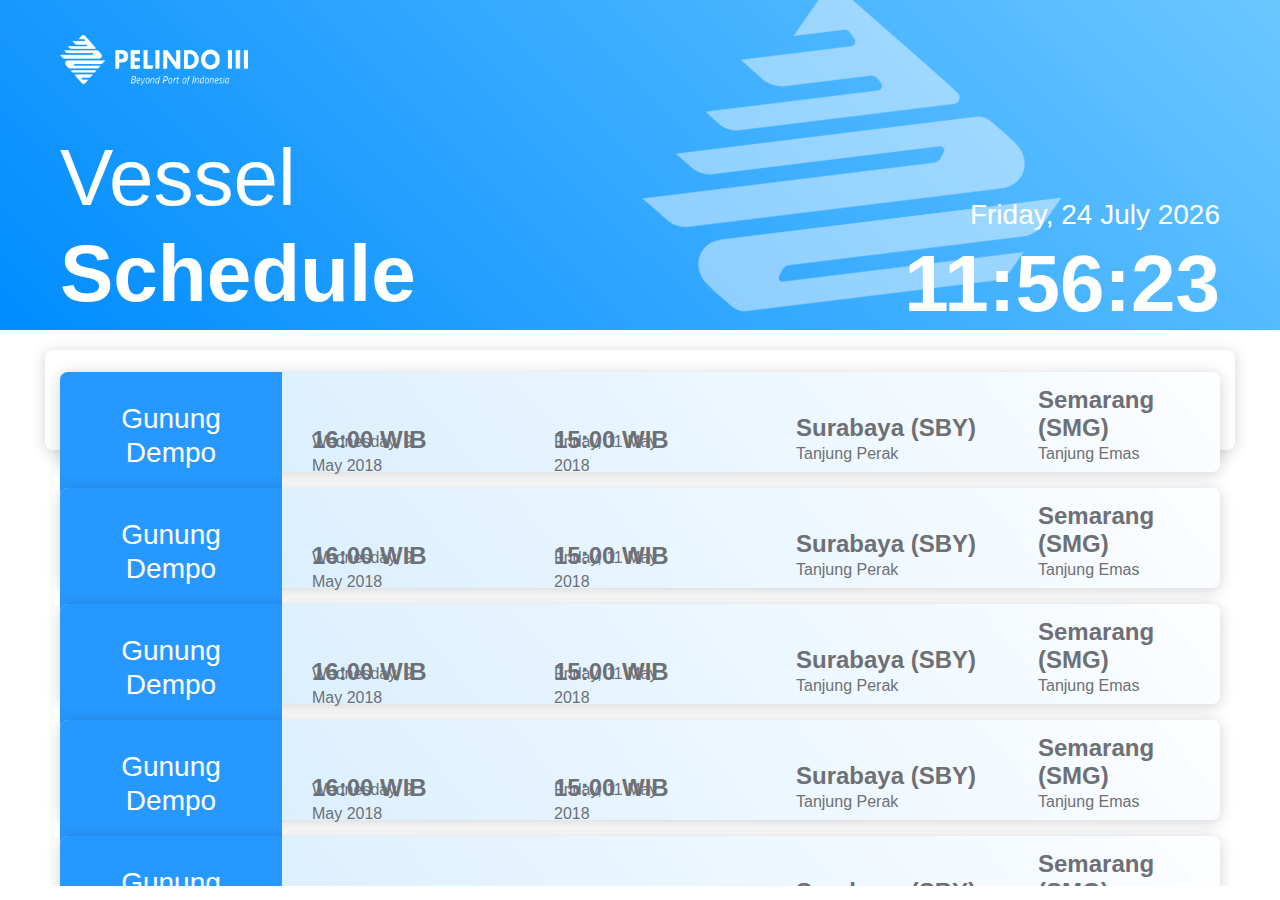
<file: index.html>
<!doctype html>
<html lang="en">
  <head>
    <!-- Required meta tags -->
    <meta charset="utf-8">
    <meta name="viewport" content="width=device-width, initial-scale=1, shrink-to-fit=no">

    <link rel="icon" href="img/favicon.ico"/>

    <!-- Bootstrap CSS -->
    <link rel="stylesheet" href="css/bootstrap.min.css" >

    <title>Vessel Schedule</title>

    <link rel="stylesheet" href="css/custom.css" >

  </head>
  <body onload="startTime()">

    <header>
      <img src="img/lg-p3-w.png" class="bg-p3">
      <div class="container-fluid" style="padding:20px 60px;">
        <div class="row align-items-end">
          <div class="col-md">
            <img src="img/logo-p3-w.png" style="height:50px; position:absolute; top:15px;">
            <h1 class="title">Vessel <strong>Schedule</strong> </h1>
          </div>
          <div class="col-md">
            <div class="text-right date">
              <!-- <label style="font-size:21pt; margin-bottom:-10px;"> Wednesday, 9 May 2018 </label> -->
              <label class="date" id="date"></label>
              <h2 class="clock" id="clock"></h2>
            </div>
          </div>

        </div>
        <div class="row ">
          <div class="card col-md head shadow">
            <div class="card-body head-content">
              <div class="row align-items-end text-center">
                <div class="col-md head-text"><h3 class="head-text-b">Vessel Name</h3></div>
                <div class="col-md head-text"><h3 class="head-text-b">Arrival</h3></div>
                <div class="col-md head-text"><h3 class="head-text-b">Departure</h3></div>
                <div class="col-md head-text"><h3 class="head-text-b">Origin</h3></div>
                <div class="col-md" ><h3 class="head-text-b">Destination</h3></div>

              </div>

            </div>
          </div>
        </div>

      </div>

    </header>

    <div class="container-fluid cn-scrolls" >
      <div class="row cn-scroll  align-items-center" id="autoscroll">
        <div class="col-md">

          <div class="card col-md shadow grad-blue cn-card">
            <div class="card-body cn-card-bd">

              <div class="row align-items-center">
                <div class="col-md text-center vessel-name">
                  <h3>Gunung Dempo</h3>
                </div>
                <div class="col-md cn-row">
                  <h4 class="cn-row-in"><b>16:00 WIB</b></h4>
                  <span>Wednesday, 9 May 2018</span>
                </div>
                <div class="col-md cn-row">
                  <h4 class="cn-row-in"><b>15:00 WIB</b></h4>
                  <span>Friday, 11 May 2018</span>
                </div>
                <div class="col-md cn-row">
                  <h4 class="cn-row-in"><b>Surabaya (SBY)</b></h4>
                  <span>Tanjung Perak</span>
                </div>
                <div class="col-md cn-row">
                  <h4 class="cn-row-in"><b>Semarang (SMG)</b></h4>
                  <span>Tanjung Emas</span>
                </div>

              </div>

            </div>
          </div>

          <div class="card col-md shadow grad-blue cn-card">
            <div class="card-body cn-card-bd">

              <div class="row align-items-center">
                <div class="col-md text-center vessel-name">
                  <h3>Gunung Dempo</h3>
                </div>
                <div class="col-md cn-row">
                  <h4 class="cn-row-in"><b>16:00 WIB</b></h4>
                  <span>Wednesday, 9 May 2018</span>
                </div>
                <div class="col-md cn-row">
                  <h4 class="cn-row-in"><b>15:00 WIB</b></h4>
                  <span>Friday, 11 May 2018</span>
                </div>
                <div class="col-md cn-row">
                  <h4 class="cn-row-in"><b>Surabaya (SBY)</b></h4>
                  <span>Tanjung Perak</span>
                </div>
                <div class="col-md cn-row">
                  <h4 class="cn-row-in"><b>Semarang (SMG)</b></h4>
                  <span>Tanjung Emas</span>
                </div>

              </div>

            </div>
          </div>

          <div class="card col-md shadow grad-blue cn-card">
            <div class="card-body cn-card-bd">

              <div class="row align-items-center">
                <div class="col-md text-center vessel-name">
                  <h3>Gunung Dempo</h3>
                </div>
                <div class="col-md cn-row">
                  <h4 class="cn-row-in"><b>16:00 WIB</b></h4>
                  <span>Wednesday, 9 May 2018</span>
                </div>
                <div class="col-md cn-row">
                  <h4 class="cn-row-in"><b>15:00 WIB</b></h4>
                  <span>Friday, 11 May 2018</span>
                </div>
                <div class="col-md cn-row">
                  <h4 class="cn-row-in"><b>Surabaya (SBY)</b></h4>
                  <span>Tanjung Perak</span>
                </div>
                <div class="col-md cn-row">
                  <h4 class="cn-row-in"><b>Semarang (SMG)</b></h4>
                  <span>Tanjung Emas</span>
                </div>

              </div>

            </div>
          </div>

          <div class="card col-md shadow grad-blue cn-card">
            <div class="card-body cn-card-bd">

              <div class="row align-items-center">
                <div class="col-md text-center vessel-name">
                  <h3>Gunung Dempo</h3>
                </div>
                <div class="col-md cn-row">
                  <h4 class="cn-row-in"><b>16:00 WIB</b></h4>
                  <span>Wednesday, 9 May 2018</span>
                </div>
                <div class="col-md cn-row">
                  <h4 class="cn-row-in"><b>15:00 WIB</b></h4>
                  <span>Friday, 11 May 2018</span>
                </div>
                <div class="col-md cn-row">
                  <h4 class="cn-row-in"><b>Surabaya (SBY)</b></h4>
                  <span>Tanjung Perak</span>
                </div>
                <div class="col-md cn-row">
                  <h4 class="cn-row-in"><b>Semarang (SMG)</b></h4>
                  <span>Tanjung Emas</span>
                </div>

              </div>

            </div>
          </div>

          <div class="card col-md shadow grad-blue cn-card">
            <div class="card-body cn-card-bd">

              <div class="row align-items-center">
                <div class="col-md text-center vessel-name">
                  <h3>Gunung Dempo</h3>
                </div>
                <div class="col-md cn-row">
                  <h4 class="cn-row-in"><b>16:00 WIB</b></h4>
                  <span>Wednesday, 9 May 2018</span>
                </div>
                <div class="col-md cn-row">
                  <h4 class="cn-row-in"><b>15:00 WIB</b></h4>
                  <span>Friday, 11 May 2018</span>
                </div>
                <div class="col-md cn-row">
                  <h4 class="cn-row-in"><b>Surabaya (SBY)</b></h4>
                  <span>Tanjung Perak</span>
                </div>
                <div class="col-md cn-row">
                  <h4 class="cn-row-in"><b>Semarang (SMG)</b></h4>
                  <span>Tanjung Emas</span>
                </div>

              </div>

            </div>
          </div>

          <div class="card col-md shadow grad-blue cn-card">
            <div class="card-body cn-card-bd">

              <div class="row align-items-center">
                <div class="col-md text-center vessel-name">
                  <h3>Gunung Dempo</h3>
                </div>
                <div class="col-md cn-row">
                  <h4 class="cn-row-in"><b>16:00 WIB</b></h4>
                  <span>Wednesday, 9 May 2018</span>
                </div>
                <div class="col-md cn-row">
                  <h4 class="cn-row-in"><b>15:00 WIB</b></h4>
                  <span>Friday, 11 May 2018</span>
                </div>
                <div class="col-md cn-row">
                  <h4 class="cn-row-in"><b>Surabaya (SBY)</b></h4>
                  <span>Tanjung Perak</span>
                </div>
                <div class="col-md cn-row">
                  <h4 class="cn-row-in"><b>Semarang (SMG)</b></h4>
                  <span>Tanjung Emas</span>
                </div>

              </div>

            </div>
          </div>

          <div class="card col-md shadow grad-blue cn-card">
            <div class="card-body cn-card-bd">

              <div class="row align-items-center">
                <div class="col-md text-center vessel-name">
                  <h3>Gunung Dempo</h3>
                </div>
                <div class="col-md cn-row">
                  <h4 class="cn-row-in"><b>16:00 WIB</b></h4>
                  <span>Wednesday, 9 May 2018</span>
                </div>
                <div class="col-md cn-row">
                  <h4 class="cn-row-in"><b>15:00 WIB</b></h4>
                  <span>Friday, 11 May 2018</span>
                </div>
                <div class="col-md cn-row">
                  <h4 class="cn-row-in"><b>Surabaya (SBY)</b></h4>
                  <span>Tanjung Perak</span>
                </div>
                <div class="col-md cn-row">
                  <h4 class="cn-row-in"><b>Semarang (SMG)</b></h4>
                  <span>Tanjung Emas</span>
                </div>

              </div>

            </div>
          </div>

          <div class="card col-md shadow grad-blue cn-card">
            <div class="card-body cn-card-bd">

              <div class="row align-items-center">
                <div class="col-md text-center vessel-name">
                  <h3>Gunung Dempo</h3>
                </div>
                <div class="col-md cn-row">
                  <h4 class="cn-row-in"><b>16:00 WIB</b></h4>
                  <span>Wednesday, 9 May 2018</span>
                </div>
                <div class="col-md cn-row">
                  <h4 class="cn-row-in"><b>15:00 WIB</b></h4>
                  <span>Friday, 11 May 2018</span>
                </div>
                <div class="col-md cn-row">
                  <h4 class="cn-row-in"><b>Surabaya (SBY)</b></h4>
                  <span>Tanjung Perak</span>
                </div>
                <div class="col-md cn-row">
                  <h4 class="cn-row-in"><b>Semarang (SMG)</b></h4>
                  <span>Tanjung Emas</span>
                </div>

              </div>

            </div>
          </div>

          <div class="card col-md shadow grad-blue cn-card">
            <div class="card-body cn-card-bd">

              <div class="row align-items-center">
                <div class="col-md text-center vessel-name">
                  <h3>Gunung Dempo</h3>
                </div>
                <div class="col-md cn-row">
                  <h4 class="cn-row-in"><b>16:00 WIB</b></h4>
                  <span>Wednesday, 9 May 2018</span>
                </div>
                <div class="col-md cn-row">
                  <h4 class="cn-row-in"><b>15:00 WIB</b></h4>
                  <span>Friday, 11 May 2018</span>
                </div>
                <div class="col-md cn-row">
                  <h4 class="cn-row-in"><b>Surabaya (SBY)</b></h4>
                  <span>Tanjung Perak</span>
                </div>
                <div class="col-md cn-row">
                  <h4 class="cn-row-in"><b>Semarang (SMG)</b></h4>
                  <span>Tanjung Emas</span>
                </div>

              </div>

            </div>
          </div>

          <div class="card col-md shadow grad-blue cn-card">
            <div class="card-body cn-card-bd">

              <div class="row align-items-center">
                <div class="col-md text-center vessel-name">
                  <h3>Gunung Dempo</h3>
                </div>
                <div class="col-md cn-row">
                  <h4 class="cn-row-in"><b>16:00 WIB</b></h4>
                  <span>Wednesday, 9 May 2018</span>
                </div>
                <div class="col-md cn-row">
                  <h4 class="cn-row-in"><b>15:00 WIB</b></h4>
                  <span>Friday, 11 May 2018</span>
                </div>
                <div class="col-md cn-row">
                  <h4 class="cn-row-in"><b>Surabaya (SBY)</b></h4>
                  <span>Tanjung Perak</span>
                </div>
                <div class="col-md cn-row">
                  <h4 class="cn-row-in"><b>Semarang (SMG)</b></h4>
                  <span>Tanjung Emas</span>
                </div>

              </div>

            </div>
          </div>

          <div class="card col-md shadow grad-blue cn-card">
            <div class="card-body cn-card-bd">

              <div class="row align-items-center">
                <div class="col-md text-center vessel-name">
                  <h3>Gunung Dempo</h3>
                </div>
                <div class="col-md cn-row">
                  <h4 class="cn-row-in"><b>16:00 WIB</b></h4>
                  <span>Wednesday, 9 May 2018</span>
                </div>
                <div class="col-md cn-row">
                  <h4 class="cn-row-in"><b>15:00 WIB</b></h4>
                  <span>Friday, 11 May 2018</span>
                </div>
                <div class="col-md cn-row">
                  <h4 class="cn-row-in"><b>Surabaya (SBY)</b></h4>
                  <span>Tanjung Perak</span>
                </div>
                <div class="col-md cn-row">
                  <h4 class="cn-row-in"><b>Semarang (SMG)</b></h4>
                  <span>Tanjung Emas</span>
                </div>

              </div>

            </div>
          </div>

          <div class="card col-md shadow grad-blue cn-card">
            <div class="card-body cn-card-bd">

              <div class="row align-items-center">
                <div class="col-md text-center vessel-name">
                  <h3>Gunung Dempo</h3>
                </div>
                <div class="col-md cn-row">
                  <h4 class="cn-row-in"><b>16:00 WIB</b></h4>
                  <span>Wednesday, 9 May 2018</span>
                </div>
                <div class="col-md cn-row">
                  <h4 class="cn-row-in"><b>15:00 WIB</b></h4>
                  <span>Friday, 11 May 2018</span>
                </div>
                <div class="col-md cn-row">
                  <h4 class="cn-row-in"><b>Surabaya (SBY)</b></h4>
                  <span>Tanjung Perak</span>
                </div>
                <div class="col-md cn-row">
                  <h4 class="cn-row-in"><b>Semarang (SMG)</b></h4>
                  <span>Tanjung Emas</span>
                </div>

              </div>

            </div>
          </div>

          <div class="card col-md shadow grad-blue cn-card">
            <div class="card-body cn-card-bd">

              <div class="row align-items-center">
                <div class="col-md text-center vessel-name">
                  <h3>Gunung Dempo</h3>
                </div>
                <div class="col-md cn-row">
                  <h4 class="cn-row-in"><b>16:00 WIB</b></h4>
                  <span>Wednesday, 9 May 2018</span>
                </div>
                <div class="col-md cn-row">
                  <h4 class="cn-row-in"><b>15:00 WIB</b></h4>
                  <span>Friday, 11 May 2018</span>
                </div>
                <div class="col-md cn-row">
                  <h4 class="cn-row-in"><b>Surabaya (SBY)</b></h4>
                  <span>Tanjung Perak</span>
                </div>
                <div class="col-md cn-row">
                  <h4 class="cn-row-in"><b>Semarang (SMG)</b></h4>
                  <span>Tanjung Emas</span>
                </div>

              </div>

            </div>
          </div>

        </div>
      </div>
    </div>


    <!-- Optional JavaScript -->
    <!-- jQuery first, then Popper.js, then Bootstrap JS -->
    <script src="js/jquery-3.3.1.min.js"></script>
    <script src="js/bootstrap.min.js"></script>

    <script type="text/javascript" src="js/autoscroll.js"></script>
    <script type="text/javascript">
      $("#autoscroll").scroller('{"delay":3000}');
    </script>
    <script type="text/javascript" src="js/custom.js"></script>

  </body>
</html>
</file>
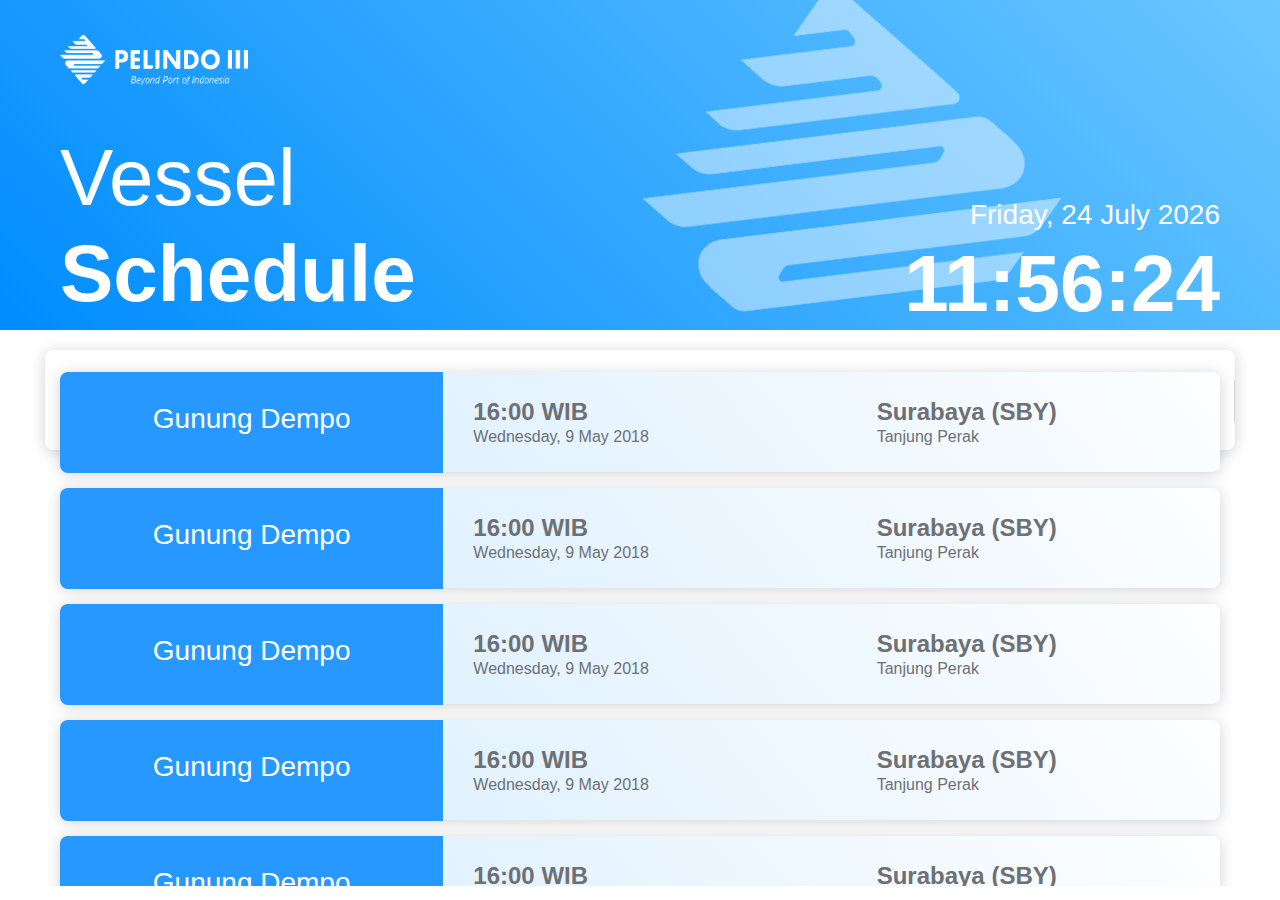
<file: arrival.html>
<!doctype html>
<html lang="en">
  <head>
    <!-- Required meta tags -->
    <meta charset="utf-8">
    <meta name="viewport" content="width=device-width, initial-scale=1, shrink-to-fit=no">

    <link rel="icon" href="img/favicon.ico"/>

    <!-- Bootstrap CSS -->
    <link rel="stylesheet" href="css/bootstrap.min.css" >

    <title>Vessel Schedule</title>

    <link rel="stylesheet" href="css/custom.css" >

  </head>
  <body onload="startTime()">

    <header>
      <img src="img/lg-p3-w.png" class="bg-p3">
      <div class="container-fluid" style="padding:20px 60px;">
        <div class="row align-items-end">
          <div class="col-md">
            <img src="img/logo-p3-w.png" style="height:50px; position:absolute; top:15px;">
            <h1 class="title">Vessel <strong>Schedule</strong> </h1>
          </div>
          <div class="col-md">
            <div class="text-right date">
              <!-- <label style="font-size:21pt; margin-bottom:-10px;"> Wednesday, 9 May 2018 </label> -->
              <label class="date" id="date"></label>
              <h2 class="clock" id="clock"></h2>
            </div>
          </div>

        </div>
        <div class="row ">
          <div class="card col-md head shadow">
            <div class="card-body head-content">
              <div class="row align-items-end text-center">
                <div class="col-md head-text"><h3 class="head-text-b">Vessel Name</h3></div>
                <div class="col-md head-text"><h3 class="head-text-b">Arrival</h3></div>
                <!-- <div class="col-md head-text"><h3 class="head-text-b">Departure</h3></div> -->
                <div class="col-md head-text"><h3 class="head-text-b">Origin</h3></div>
                <!-- <div class="col-md" ><h3 class="head-text-b">Destination</h3></div> -->

              </div>

            </div>
          </div>
        </div>

      </div>

    </header>

    <div class="container-fluid cn-scrolls" >
      <div class="row cn-scroll" id="autoscroll">
        <div class="col-md">

          <div class="card col-md shadow grad-blue cn-card">
            <div class="card-body cn-card-bd">

              <div class="row align-items-center">
                <div class="col-md text-center vessel-name">
                  <h3>Gunung Dempo</h3>
                </div>
                <div class="col-md cn-row">
                  <h4 class="cn-row-in"><b>16:00 WIB</b></h4>
                  <span>Wednesday, 9 May 2018</span>
                </div>
                <!-- <div class="col-md cn-row">
                  <h4 class="cn-row-in"><b>15:00 WIB</b></h4>
                  <span>Friday, 11 May 2018</span>
                </div> -->
                <div class="col-md cn-row">
                  <h4 class="cn-row-in"><b>Surabaya (SBY)</b></h4>
                  <span>Tanjung Perak</span>
                </div>
                <!-- <div class="col-md cn-row">
                  <h4 class="cn-row-in"><b>Semarang (SMG)</b></h4>
                  <span>Tanjung Emas</span>
                </div> -->

              </div>

            </div>
          </div>

          <div class="card col-md shadow grad-blue cn-card">
            <div class="card-body cn-card-bd">

              <div class="row align-items-center">
                <div class="col-md text-center vessel-name">
                  <h3>Gunung Dempo</h3>
                </div>
                <div class="col-md cn-row">
                  <h4 class="cn-row-in"><b>16:00 WIB</b></h4>
                  <span>Wednesday, 9 May 2018</span>
                </div>
                <!-- <div class="col-md cn-row">
                  <h4 class="cn-row-in"><b>15:00 WIB</b></h4>
                  <span>Friday, 11 May 2018</span>
                </div> -->
                <div class="col-md cn-row">
                  <h4 class="cn-row-in"><b>Surabaya (SBY)</b></h4>
                  <span>Tanjung Perak</span>
                </div>
                <!-- <div class="col-md cn-row">
                  <h4 class="cn-row-in"><b>Semarang (SMG)</b></h4>
                  <span>Tanjung Emas</span>
                </div> -->

              </div>

            </div>
          </div>

          <div class="card col-md shadow grad-blue cn-card">
            <div class="card-body cn-card-bd">

              <div class="row align-items-center">
                <div class="col-md text-center vessel-name">
                  <h3>Gunung Dempo</h3>
                </div>
                <div class="col-md cn-row">
                  <h4 class="cn-row-in"><b>16:00 WIB</b></h4>
                  <span>Wednesday, 9 May 2018</span>
                </div>
                <!-- <div class="col-md cn-row">
                  <h4 class="cn-row-in"><b>15:00 WIB</b></h4>
                  <span>Friday, 11 May 2018</span>
                </div> -->
                <div class="col-md cn-row">
                  <h4 class="cn-row-in"><b>Surabaya (SBY)</b></h4>
                  <span>Tanjung Perak</span>
                </div>
                <!-- <div class="col-md cn-row">
                  <h4 class="cn-row-in"><b>Semarang (SMG)</b></h4>
                  <span>Tanjung Emas</span>
                </div> -->

              </div>

            </div>
          </div>

          <div class="card col-md shadow grad-blue cn-card">
            <div class="card-body cn-card-bd">

              <div class="row align-items-center">
                <div class="col-md text-center vessel-name">
                  <h3>Gunung Dempo</h3>
                </div>
                <div class="col-md cn-row">
                  <h4 class="cn-row-in"><b>16:00 WIB</b></h4>
                  <span>Wednesday, 9 May 2018</span>
                </div>
                <!-- <div class="col-md cn-row">
                  <h4 class="cn-row-in"><b>15:00 WIB</b></h4>
                  <span>Friday, 11 May 2018</span>
                </div> -->
                <div class="col-md cn-row">
                  <h4 class="cn-row-in"><b>Surabaya (SBY)</b></h4>
                  <span>Tanjung Perak</span>
                </div>
                <!-- <div class="col-md cn-row">
                  <h4 class="cn-row-in"><b>Semarang (SMG)</b></h4>
                  <span>Tanjung Emas</span>
                </div> -->

              </div>

            </div>
          </div>

          <div class="card col-md shadow grad-blue cn-card">
            <div class="card-body cn-card-bd">

              <div class="row align-items-center">
                <div class="col-md text-center vessel-name">
                  <h3>Gunung Dempo</h3>
                </div>
                <div class="col-md cn-row">
                  <h4 class="cn-row-in"><b>16:00 WIB</b></h4>
                  <span>Wednesday, 9 May 2018</span>
                </div>
                <!-- <div class="col-md cn-row">
                  <h4 class="cn-row-in"><b>15:00 WIB</b></h4>
                  <span>Friday, 11 May 2018</span>
                </div> -->
                <div class="col-md cn-row">
                  <h4 class="cn-row-in"><b>Surabaya (SBY)</b></h4>
                  <span>Tanjung Perak</span>
                </div>
                <!-- <div class="col-md cn-row">
                  <h4 class="cn-row-in"><b>Semarang (SMG)</b></h4>
                  <span>Tanjung Emas</span>
                </div> -->

              </div>

            </div>
          </div>

          <div class="card col-md shadow grad-blue cn-card">
            <div class="card-body cn-card-bd">

              <div class="row align-items-center">
                <div class="col-md text-center vessel-name">
                  <h3>Gunung Dempo</h3>
                </div>
                <div class="col-md cn-row">
                  <h4 class="cn-row-in"><b>16:00 WIB</b></h4>
                  <span>Wednesday, 9 May 2018</span>
                </div>
                <!-- <div class="col-md cn-row">
                  <h4 class="cn-row-in"><b>15:00 WIB</b></h4>
                  <span>Friday, 11 May 2018</span>
                </div> -->
                <div class="col-md cn-row">
                  <h4 class="cn-row-in"><b>Surabaya (SBY)</b></h4>
                  <span>Tanjung Perak</span>
                </div>
                <!-- <div class="col-md cn-row">
                  <h4 class="cn-row-in"><b>Semarang (SMG)</b></h4>
                  <span>Tanjung Emas</span>
                </div> -->

              </div>

            </div>
          </div>

          <div class="card col-md shadow grad-blue cn-card">
            <div class="card-body cn-card-bd">

              <div class="row align-items-center">
                <div class="col-md text-center vessel-name">
                  <h3>Gunung Dempo</h3>
                </div>
                <div class="col-md cn-row">
                  <h4 class="cn-row-in"><b>16:00 WIB</b></h4>
                  <span>Wednesday, 9 May 2018</span>
                </div>
                <!-- <div class="col-md cn-row">
                  <h4 class="cn-row-in"><b>15:00 WIB</b></h4>
                  <span>Friday, 11 May 2018</span>
                </div> -->
                <div class="col-md cn-row">
                  <h4 class="cn-row-in"><b>Surabaya (SBY)</b></h4>
                  <span>Tanjung Perak</span>
                </div>
                <!-- <div class="col-md cn-row">
                  <h4 class="cn-row-in"><b>Semarang (SMG)</b></h4>
                  <span>Tanjung Emas</span>
                </div> -->

              </div>

            </div>
          </div>

          <div class="card col-md shadow grad-blue cn-card">
            <div class="card-body cn-card-bd">

              <div class="row align-items-center">
                <div class="col-md text-center vessel-name">
                  <h3>Gunung Dempo</h3>
                </div>
                <div class="col-md cn-row">
                  <h4 class="cn-row-in"><b>16:00 WIB</b></h4>
                  <span>Wednesday, 9 May 2018</span>
                </div>
                <!-- <div class="col-md cn-row">
                  <h4 class="cn-row-in"><b>15:00 WIB</b></h4>
                  <span>Friday, 11 May 2018</span>
                </div> -->
                <div class="col-md cn-row">
                  <h4 class="cn-row-in"><b>Surabaya (SBY)</b></h4>
                  <span>Tanjung Perak</span>
                </div>
                <!-- <div class="col-md cn-row">
                  <h4 class="cn-row-in"><b>Semarang (SMG)</b></h4>
                  <span>Tanjung Emas</span>
                </div> -->

              </div>

            </div>
          </div>



        </div>
      </div>
    </div>


    <!-- Optional JavaScript -->
    <!-- jQuery first, then Popper.js, then Bootstrap JS -->
    <script src="js/jquery-3.3.1.min.js"></script>
    <script src="js/bootstrap.min.js"></script>

    <script type="text/javascript" src="js/autoscroll.js"></script>
    <script type="text/javascript">
      $("#autoscroll").scroller('{"delay":3000}');
    </script>
    <script type="text/javascript" src="js/custom.js"></script>

  </body>
</html>
</file>
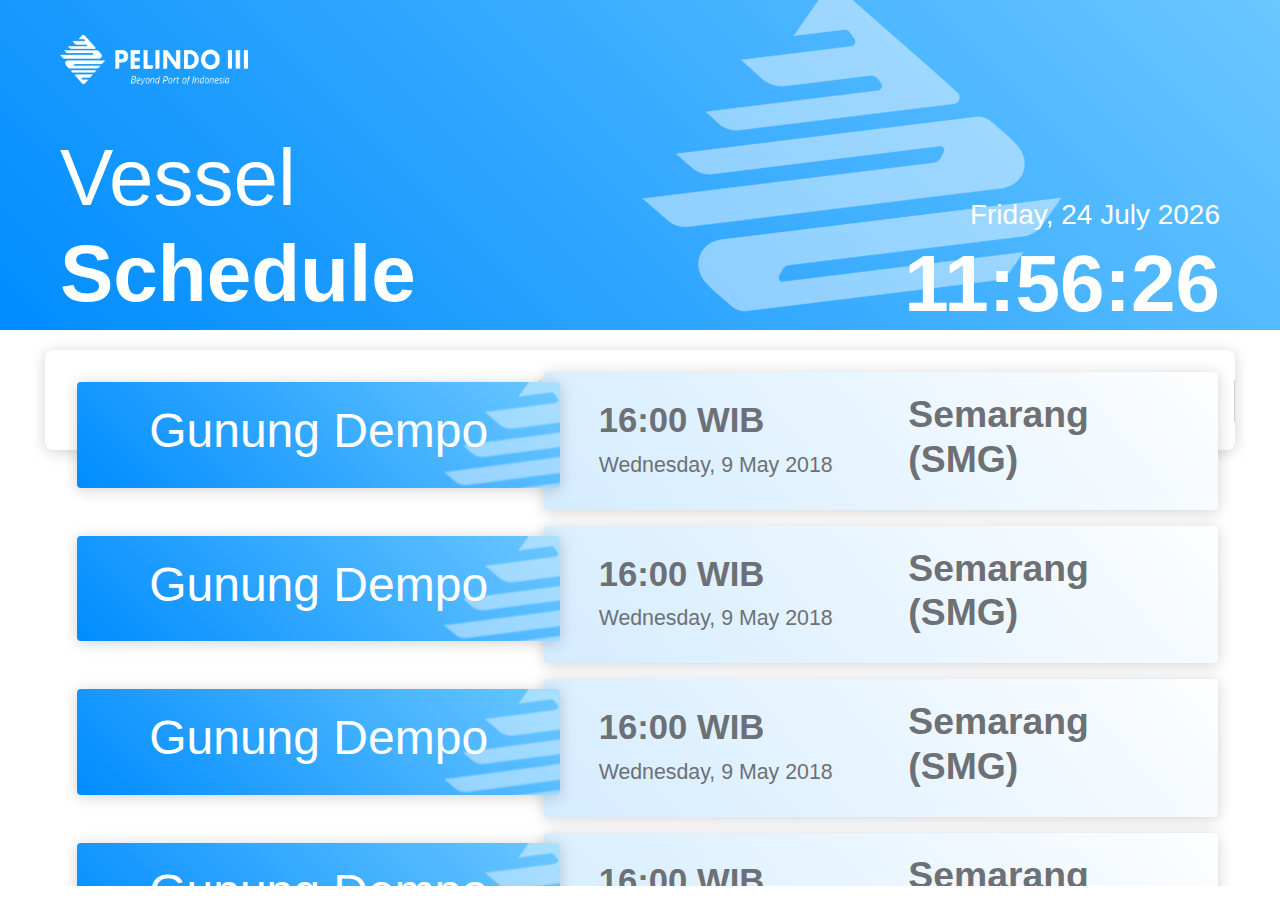
<file: dua.html>
<!doctype html>
<html lang="en">
  <head>
    <!-- Required meta tags -->
    <meta charset="utf-8">
    <meta name="viewport" content="width=device-width, initial-scale=1, shrink-to-fit=no">

    <link rel="icon" href="img/favicon.ico"/>

    <!-- Bootstrap CSS -->
    <link rel="stylesheet" href="css/bootstrap.min.css" >

    <title>Vessel Schedule</title>

    <link rel="stylesheet" href="css/custom.css" >

  </head>
  <body onload="startTime()">

    <header>
      <img src="img/lg-p3-w.png" class="bg-p3">
      <div class="container-fluid" style="padding:20px 60px;">
        <div class="row align-items-end">
          <div class="col-md">
            <img src="img/logo-p3-w.png" style="height:50px; position:absolute; top:15px;">
            <h1 class="title">Vessel <strong>Schedule</strong> </h1>
          </div>
          <div class="col-md">
            <div class="text-right date">
              <!-- <label style="font-size:21pt; margin-bottom:-10px;"> Wednesday, 9 May 2018 </label> -->
              <label class="date" id="date"></label>
              <h2 class="clock" id="clock"></h2>
            </div>
          </div>

        </div>
        <div class="row ">
          <div class="card col-md head shadow">
            <div class="card-body head-content">
              <div class="row align-items-end text-center">
                <div class="col-md col-md-5 head-text"><h3 class="head-text-b">Vessel Name</h3></div>
                <div class="col-md head-text"><h3 class="head-text-b">Arrival</h3></div>
                <div class="col-md head-text"><h3 class="head-text-b">Origin</h3></div>

              </div>

            </div>
          </div>
        </div>

      </div>

    </header>

    <div class="container-fluid cn-scrolls" >
      <div class="row cn-scroll" id="autoscroll">
        <div class="col-md">

          <div class="row row-arv">

            <div class="col-md-5" style="z-index:1;">

                <div class="row card shadow head-arv">
                  <div class="col-md card-body d-flex align-items-center justify-content-center">
                    <h1 class="fs-36">Gunung Dempo</h1>
                  </div>
                </div>

            </div>

              <div class="col-md-7 card shadow body-arv">
              <div class="card-body">
                <div class="row  d-flex align-items-center">
                  <div class="col-md">
                    <h4 class="fs-26"><b>16:00 WIB</b></h4>
                    <span class="fs-16">Wednesday, 9 May 2018</span>
                  </div>
                  <div class="col-md ">
                    <h4 class="fs-28"><b>Semarang (SMG)</b></h4>
                  </div>
                </div>

              </div>
            </div>

          </div>

          <div class="row row-arv">

            <div class="col-md-5" style="z-index:1;">

                <div class="row card shadow head-arv">
                  <div class="col-md card-body d-flex align-items-center justify-content-center">
                    <h1 class="fs-36">Gunung Dempo</h1>
                  </div>
                </div>

            </div>

              <div class="col-md-7 card shadow body-arv">
              <div class="card-body">
                <div class="row  d-flex align-items-center">
                  <div class="col-md">
                    <h4 class="fs-26"><b>16:00 WIB</b></h4>
                    <span class="fs-16">Wednesday, 9 May 2018</span>
                  </div>
                  <div class="col-md ">
                    <h4 class="fs-28"><b>Semarang (SMG)</b></h4>
                  </div>
                </div>

              </div>
            </div>

          </div>

          <div class="row row-arv">

            <div class="col-md-5" style="z-index:1;">

                <div class="row card shadow head-arv">
                  <div class="col-md card-body d-flex align-items-center justify-content-center">
                    <h1 class="fs-36">Gunung Dempo</h1>
                  </div>
                </div>

            </div>

              <div class="col-md-7 card shadow body-arv">
              <div class="card-body">
                <div class="row  d-flex align-items-center">
                  <div class="col-md">
                    <h4 class="fs-26"><b>16:00 WIB</b></h4>
                    <span class="fs-16">Wednesday, 9 May 2018</span>
                  </div>
                  <div class="col-md ">
                    <h4 class="fs-28"><b>Semarang (SMG)</b></h4>
                  </div>
                </div>

              </div>
            </div>

          </div>

          <div class="row row-arv">

            <div class="col-md-5" style="z-index:1;">

                <div class="row card shadow head-arv">
                  <div class="col-md card-body d-flex align-items-center justify-content-center">
                    <h1 class="fs-36">Gunung Dempo</h1>
                  </div>
                </div>

            </div>

              <div class="col-md-7 card shadow body-arv">
              <div class="card-body">
                <div class="row  d-flex align-items-center">
                  <div class="col-md">
                    <h4 class="fs-26"><b>16:00 WIB</b></h4>
                    <span class="fs-16">Wednesday, 9 May 2018</span>
                  </div>
                  <div class="col-md ">
                    <h4 class="fs-28"><b>Semarang (SMG)</b></h4>
                  </div>
                </div>

              </div>
            </div>

          </div>

          <div class="row row-arv">

            <div class="col-md-5" style="z-index:1;">

                <div class="row card shadow head-arv">
                  <div class="col-md card-body d-flex align-items-center justify-content-center">
                    <h1 class="fs-36">Gunung Dempo</h1>
                  </div>
                </div>

            </div>

              <div class="col-md-7 card shadow body-arv">
              <div class="card-body">
                <div class="row  d-flex align-items-center">
                  <div class="col-md">
                    <h4 class="fs-26"><b>16:00 WIB</b></h4>
                    <span class="fs-16">Wednesday, 9 May 2018</span>
                  </div>
                  <div class="col-md ">
                    <h4 class="fs-28"><b>Semarang (SMG)</b></h4>
                  </div>
                </div>

              </div>
            </div>

          </div>

          <div class="row row-arv">

            <div class="col-md-5" style="z-index:1;">

                <div class="row card shadow head-arv">
                  <div class="col-md card-body d-flex align-items-center justify-content-center">
                    <h1 class="fs-36">Gunung Dempo</h1>
                  </div>
                </div>

            </div>

              <div class="col-md-7 card shadow body-arv">
              <div class="card-body">
                <div class="row  d-flex align-items-center">
                  <div class="col-md">
                    <h4 class="fs-26"><b>16:00 WIB</b></h4>
                    <span class="fs-16">Wednesday, 9 May 2018</span>
                  </div>
                  <div class="col-md ">
                    <h4 class="fs-28"><b>Semarang (SMG)</b></h4>
                  </div>
                </div>

              </div>
            </div>

          </div>


        </div>
      </div>
    </div>


    <!-- Optional JavaScript -->
    <!-- jQuery first, then Popper.js, then Bootstrap JS -->
    <script src="js/jquery-3.3.1.min.js"></script>
    <script src="js/bootstrap.min.js"></script>

    <script type="text/javascript" src="js/autoscroll.js"></script>
    <script type="text/javascript">
      $("#autoscroll").scroller('{"delay":3000}');
    </script>
    <script type="text/javascript" src="js/custom.js"></script>

  </body>
</html>
</file>
<file: css/custom.css>
header {
  background: linear-gradient(45deg, #008cff 0%, #6bc7ff 100%);
  height:330px;
  color: #FFF;
  position: relative;
  z-index: -2;
}

.bg-p3 {
  /* lg pelindo: */
  opacity: 0.45;
  transform: rotate(-7deg);
  height: 450px;
  position: absolute;
  right: 17%;
  top: -10px;
  z-index: -1;

}
.title {
  font-size: 60pt;
  margin-top: 110px;
}

.shadow {
   box-shadow:0 2px 15px 0 rgba(0, 0, 0, 0.18);
}

.grad-blue {
  /* Mask: */
  background-image: linear-gradient(50deg, #D4ECFF 0%, #FDFEFF 100%);
}
.card {
  border: none;
  /* border-radius: 5px !important; */
}

/* SCROLLBAR */

::-webkit-scrollbar {
    width: 10px;
}

/* Track */
::-webkit-scrollbar-track {
    background: #f8f8f8;
    border-radius: 3px;

}

/* Handle */
::-webkit-scrollbar-thumb {
    background: #F0F0F0;
}

/* Handle on hover */
::-webkit-scrollbar-thumb:hover {
    background: #F4F4F4;
}

.date {
  font-size:21pt;
  margin-bottom:-10px;
  font-weight: 500;
}
.clock {
  font-size:60pt;
  font-weight: 700;

}

.head {
  margin-top:20px;
  height:100px;
  border-radius:8px;
  z-index:20;
}
.head-content {
  color:#5f5f5f;
  padding:30px 0 0;
}
.head-text {
  border-right: solid 1px lightgrey;
}
.head-text-b {
  font-weight: 700 !important;
}
.cn-scrolls {
  padding:0px 60px;
  margin-top: 26px;
}

.cn-scroll {
  height:530px;
  overflow-y:scroll;
}
.cn-card {
  margin-top:16px;
  height:100px;
  border-radius: 8px;
}
.cn-card-bd {
  color:#6d7075;
  padding:30px 0 0;
}

.vessel-name {
  background-color:#2798ff;
  color:#FFF;
  position:relative;
  margin: -30px -30px 0 0;
  padding:30px 50px 29px 50px;
  border-radius: 8px 0 0 8px;
}
.vessel-name-arrival {
  background-color:#2798ff;
  color:#FFF;
  position:relative;
  margin: -30px -30px 0 0;
  padding:30px 50px 29px 50px;
  border-radius: 8px;
}

.cn-row {
  position:relative;
  padding: 0 60px 0 60px;
}
.cn-row-in {
  position:absolute;
  bottom: 15px;
}

.fs-16 {
  font-size: 16pt;
}
.fs-18 {
  font-size: 18pt;
}
.fs-26 {
  font-size: 26pt;
}
.fs-28 {
  font-size: 28pt;
}
.fs-36 {
  font-size: 36pt;
}

/* ARRIVAL */
.row-arv {
  padding: 16px 17px 0;
}

.head-arv {
   width:107%;
   margin: 10px 0;
   color: #fff;
   background-image: url('../img/lg-p3-w-sm.png'), linear-gradient(45deg, #008cff 0%, #6bc7ff 100%);
   min-height:100px;
}
.body-arv {
  padding: 0px 10px 0px 35px;
  color: #6d7075; 
  background-image: linear-gradient(50deg, #D4ECFF 0%, #FDFEFF 100%);
}
</file>
